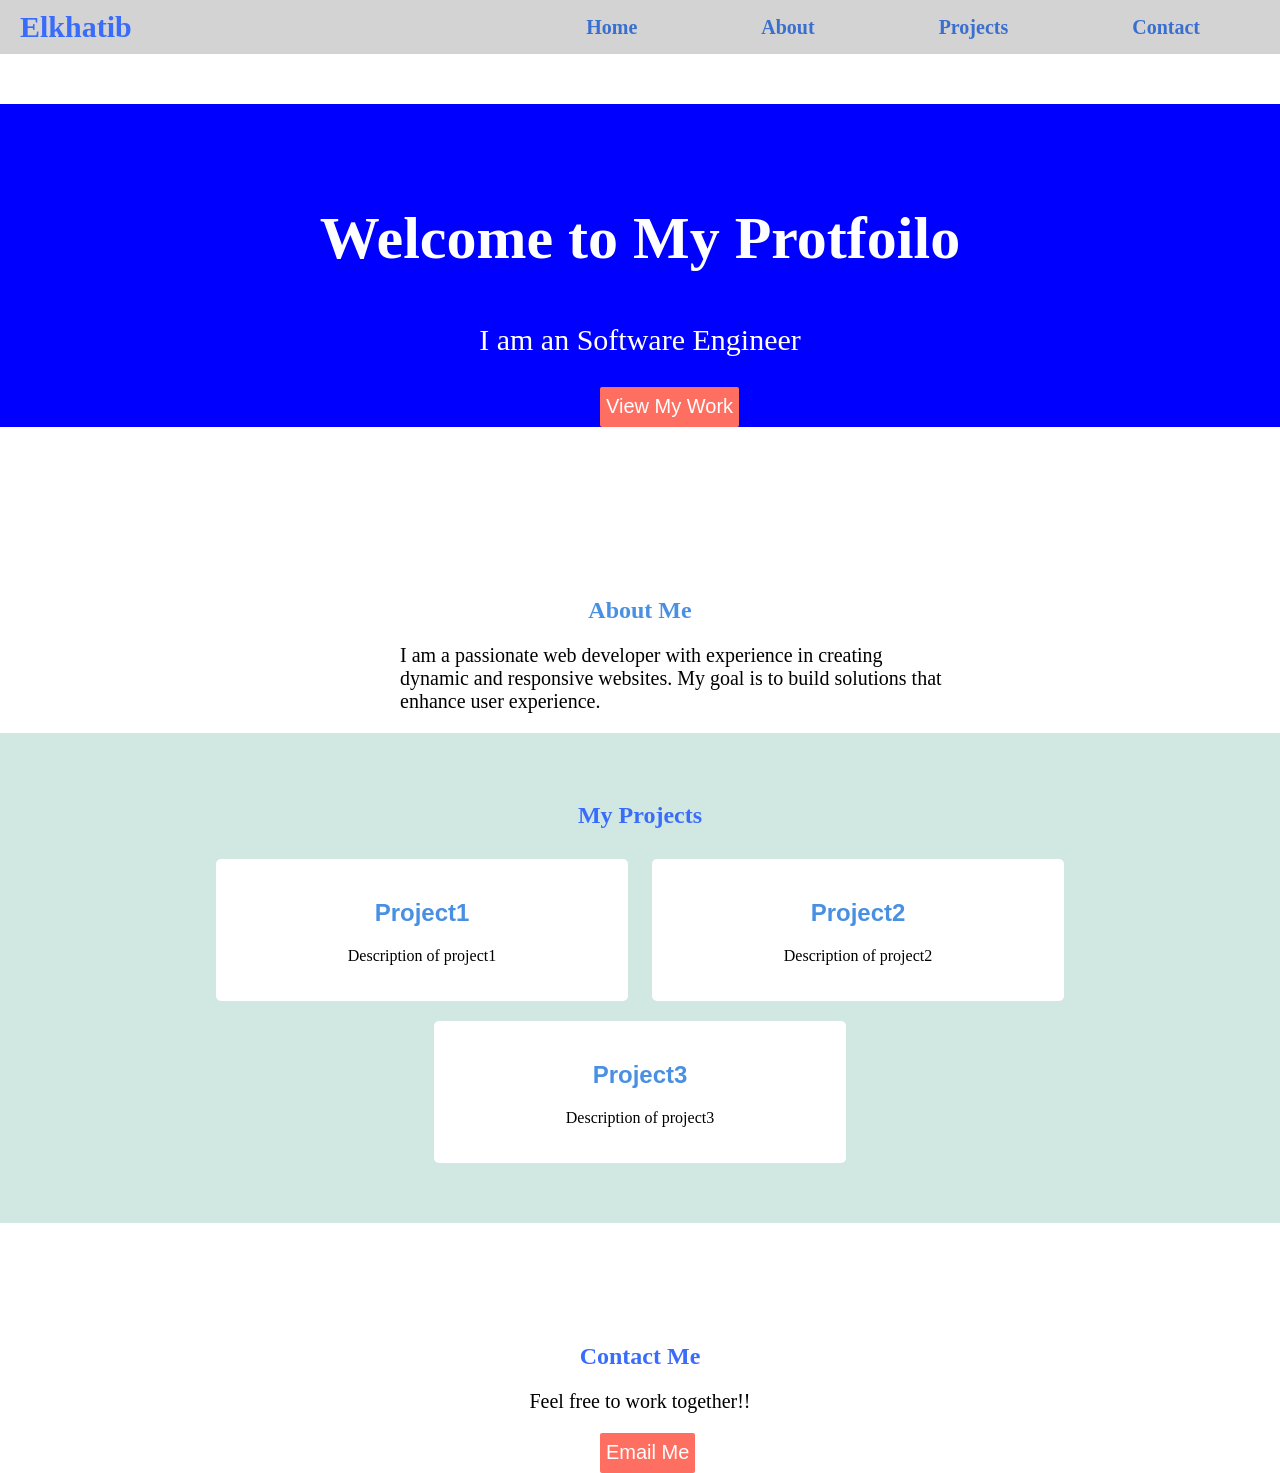
<file: index.html>
<!DOCTYPE html>
<html lang="en">
<head>
    <meta charset="UTF-8">
    <meta name="viewport" content="width=device-width, initial-scale=1.0">
    <link rel="stylesheet" href="style.css">
    <title>Protofoilo</title> 
</head>
<body>
    <header class="head">
        <a href="#logo" class="logo">Elkhatib</a>
        <nav class="navbar">
            <a href="#home">Home</a>
            <a href="#about">About</a>
            <a href="#projects">Projects</a>
            <a href="#contact">Contact</a>
        </nav>
    </header>
    <section id="home">
        <h1 class="hid1">Welcome to My Protfoilo</h1>
        <p class="par1">I am an Software Engineer</p>
        <button class="btn1">View My Work</button>
    </section>
    <section id="about">
        <h1 class="hid2">About Me</h1>
        <p class="par2">I am a passionate web developer with experience in creating dynamic and responsive websites. My goal is to build solutions that enhance user experience.</p>
    </section>
    <section id="projects">
        <h1 class="hid3">My Projects</h1>
        <div class="project">
            <h2>Project1</h2>
            <p>Description of project1</p>
        </div>
        <div class="project">
            <h2>Project2</h2>
            <p>Description of project2</p>
        </div>
        <div class="project">
            <h2>Project3</h2>
            <p>Description of project3</p>
        </div>
    </section>
    <section id="contact">
        <h1 class="hid4">Contact Me</h1>
        <p class="par3">Feel free to work together!!</p>
        <button>Email Me</button>
    </section>

</body>
</html>
</file>
<file: style.css>
body{
    margin: 0;
    padding: 0;
}
.head{
    background-color: lightgrey;
    display: flex;
    align-items: center;
    justify-content: space-between;
    padding: 10px 20px;
}
.navbar a{
    padding: 60px;
    text-decoration: none;
    font-size: 20px;
    font-weight: 600;
    color: #3a6fcf;
}
.logo{
    text-decoration: none;
    color: #3a6cfc;
    font-size: 30px;
    font-weight: 700;
}
a:hover{
    color: white;
}
#home{
    background-color: blue;
    background-size: auto;
}
.hid1{
    display: flex;
    align-items: center;
    justify-content: center;
    font-size: 60px;
    font-weight: 700;
    padding-top: 100px;
    color: #ffffff;
}
.par1{
    font-size: 30px;
    font-weight: 400;
    display: flex;
    align-items: center;
    justify-content: center;
    color: #ffffff;
}
button{
    display: flex;
    align-items: center;
    justify-content: center;
    background-color: #ff6f61;
    margin-left: 600px;
    border: none;
    border-radius: 2px;
    font-size: 20px;
    font-weight: 400;
    color: white;
    height: 40px;
    transition: 0.7s ease;
}
button:hover{
    color: #ff6f61;
    background-color: white;
    transform: (1.1);
}
#about{
    background-color: #fff;
    padding-top: 150px;
}
.hid2{
    display: flex;
    align-items: center;
    justify-content: center;
    color: #4a90e2;
    font-weight: 700;
}
.par2{
    display: flex;
    align-items: center;
    justify-content: center;
    width: 550px;
    margin-left: 400px;
    font-size: 20px;
}
#projects {
    padding: 50px 20px;
    background-color: #D1E8E2;
    text-align: center;
}
.hid3{
    color: #3a6cfc;
}

#projects h2 {
    font-family: 'Montserrat', sans-serif;
    color: #4A90E2;
}

.project {
    background-color: white;
    padding: 20px;
    margin: 10px;
    border-radius: 5px;
    display: inline-block;
    width: 30%;
}
#contact{
    background-color: #fff;
}
.hid4{
    text-align: center;
    color: #3a6cfc;
    padding-top: 100px;
}
.par3{
    text-align: center;
    font-size: 20px;
}
</file>
